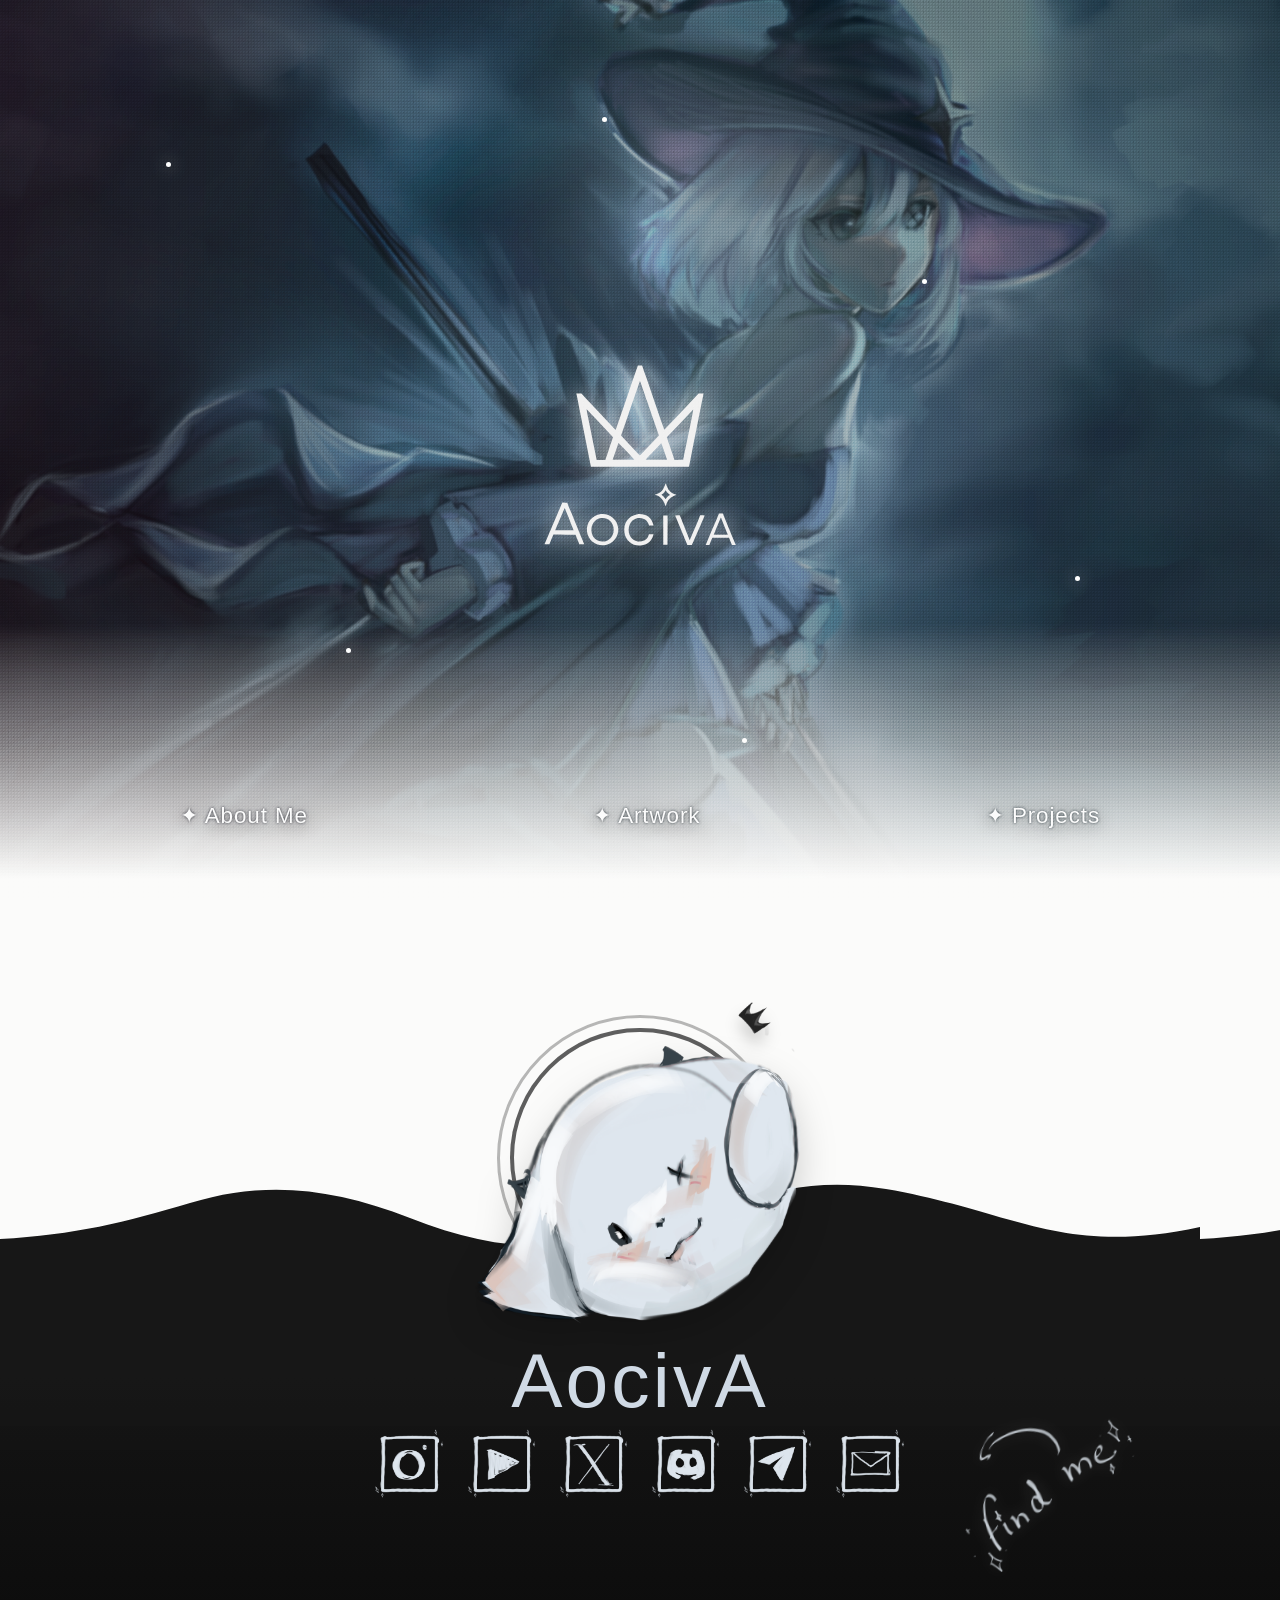
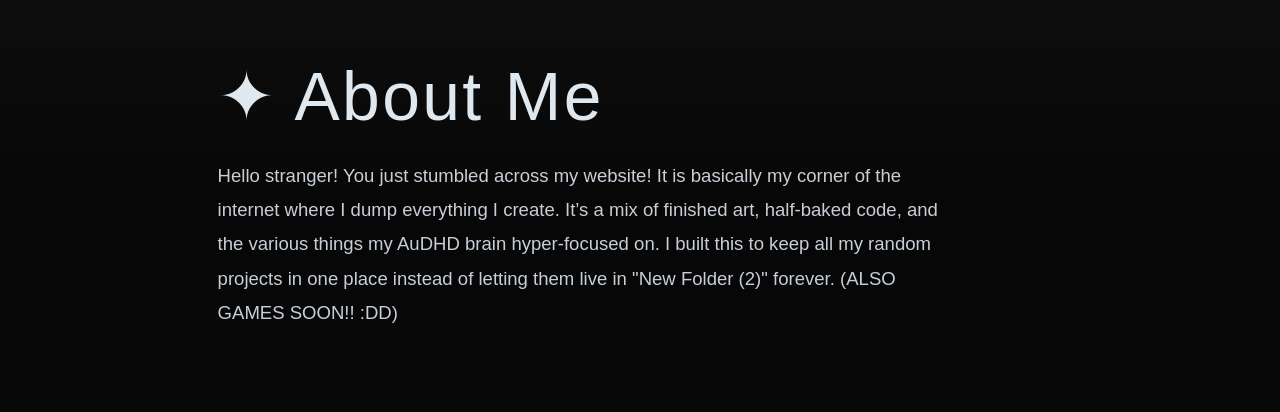
<file: index.html>
<!doctype html>
<html lang="en">
<head>
  <meta charset="utf-8">
  <meta name="viewport" content="width=device-width, initial-scale=1">
  <title>Aociva | Portfolio</title>
  <link rel="stylesheet" href="styles.css">
</head>
<body class="home-page">
  <div class="noise" aria-hidden="true"></div>
  <div class="chromatic" aria-hidden="true"></div>

  <main>
    <section class="hero" aria-label="AocivA home">
      <div class="hero-art" aria-hidden="true"></div>
      <div class="hero-veil" aria-hidden="true"></div>
      <div class="star-field" aria-hidden="true">
        <span></span><span></span><span></span><span></span><span></span><span></span>
      </div>

      <div class="brand-lockup" aria-label="AocivA logo">
        <img class="brand-logo" src="assets/aociva-logo.svg?v=3" alt="AocivA">
      </div>

      <nav class="hero-links" aria-label="Main pages">
        <a href="#about">✦ About Me</a>
        <a href="artwork.html">✦ Artwork</a>
        <a href="projects.html">✦ Projects</a>
      </nav>
    </section>

    <section class="about" id="about" aria-label="About me">
      <div class="wave-stage" aria-hidden="true">
        <div class="wave wave-one"></div>
        <div class="wave wave-two"></div>
        <div class="wave wave-three"></div>
        <div class="wave wave-four"></div>
      </div>

      <div class="profile-float" aria-label="AocivA profile">
        <div class="profile-ring" aria-hidden="true"></div>
        <img class="profile-bear" src="assets/Profile.PNG" alt="AocivA bear profile">
        <img class="profile-crown" src="assets/Crown.PNG" alt="">
      </div>

      <section class="find-me" aria-label="Find me online">
        <h2>AocivA</h2>
        <div class="social-row">
          <a href="https://www.instagram.com/aociva/" aria-label="Instagram" target="_blank" rel="noreferrer"><img src="assets/LogoInstagram.PNG" alt=""></a>
          <a href="https://www.youtube.com/@Aociva" aria-label="YouTube" target="_blank" rel="noreferrer"><img src="assets/LogoYoutube.PNG" alt=""></a>
          <a href="https://x.com/Aociva" aria-label="X" target="_blank" rel="noreferrer"><img src="assets/LogoX.PNG" alt=""></a>
          <a href="https://discord.gg/WdDStcxfYg" aria-label="Discord" target="_blank" rel="noreferrer"><img src="assets/LogoDiscord.PNG" alt=""></a>
          <a href="https://t.me/Aocivx" aria-label="Telegram" target="_blank" rel="noreferrer"><img src="assets/LogoTelegram.PNG" alt=""></a>
          <a href="mailto:aociva@gmail.com" aria-label="Email"><img src="assets/LogoEmail.PNG" alt=""></a>
        </div>
        <img class="find-me-arrow" src="assets/FindMe.PNG" alt="Find me">
      </section>

      <article class="about-copy">
        <h1>✦ About Me</h1>
        <p>
          Hello stranger! You just stumbled across my website! It is basically my corner of the internet where I dump everything I create. It’s a mix of finished art, half-baked code, and the various things my AuDHD brain hyper-focused on. I built this to keep all my random projects in one place instead of letting them live in "New Folder (2)" forever. (ALSO GAMES SOON!! :DD)
        </p>
      </article>
    </section>
  </main>

  <script src="script.js"></script>
</body>
</html>
</file>
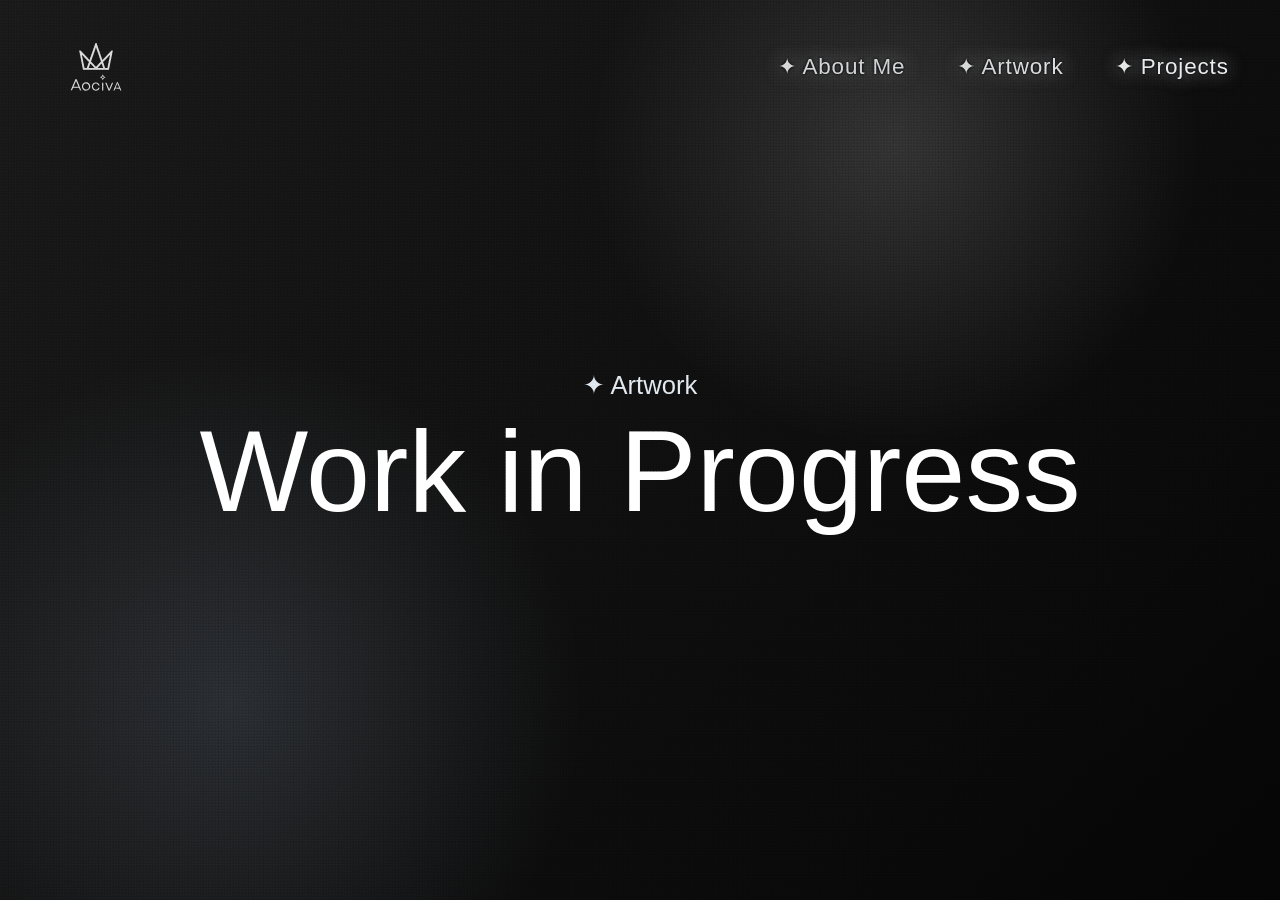
<file: artwork.html>
<!doctype html>
<html lang="en">
<head>
  <meta charset="utf-8">
  <meta name="viewport" content="width=device-width, initial-scale=1">
  <title>Artwork | AocivA</title>
  <link rel="stylesheet" href="styles.css">
</head>
<body class="inner-page">
  <div class="noise" aria-hidden="true"></div>
  <header class="page-header">
    <a class="mini-logo" href="index.html" aria-label="AocivA home">
      <img src="assets/aociva-logo.svg?v=3" alt="AocivA">
    </a>
    <nav aria-label="Primary">
      <a href="index.html#about">✦ About Me</a>
      <a href="artwork.html">✦ Artwork</a>
      <a href="projects.html">✦ Projects</a>
    </nav>
  </header>
  <main class="wip-page">
    <p>✦ Artwork</p>
    <h1>Work in Progress</h1>
  </main>
</body>
</html>
</file>
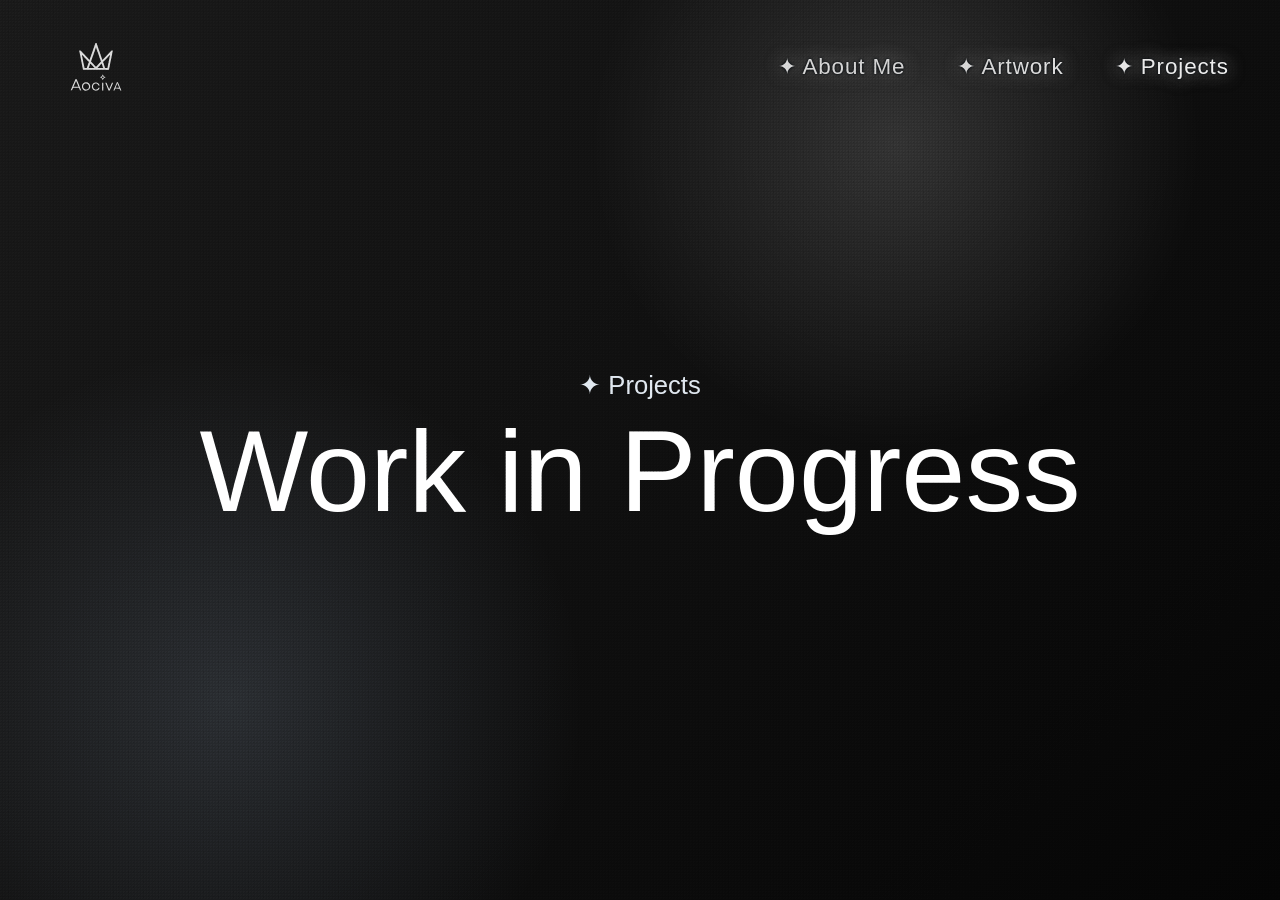
<file: projects.html>
<!doctype html>
<html lang="en">
<head>
  <meta charset="utf-8">
  <meta name="viewport" content="width=device-width, initial-scale=1">
  <title>Projects | AocivA</title>
  <link rel="stylesheet" href="styles.css">
</head>
<body class="inner-page">
  <div class="noise" aria-hidden="true"></div>
  <header class="page-header">
    <a class="mini-logo" href="index.html" aria-label="AocivA home">
      <img src="assets/aociva-logo.svg?v=3" alt="AocivA">
    </a>
    <nav aria-label="Primary">
      <a href="index.html#about">✦ About Me</a>
      <a href="artwork.html">✦ Artwork</a>
      <a href="projects.html">✦ Projects</a>
    </nav>
  </header>
  <main class="wip-page">
    <p>✦ Projects</p>
    <h1>Work in Progress</h1>
  </main>
</body>
</html>
</file>
<file: styles.css>
:root {
  color-scheme: light;
  --ink: #101010;
  --water: #171717;
  --water-deep: #070707;
  --paper: #fbfbfa;
  --white: #ffffff;
  --silver: #dfe7ef;
}

* {
  box-sizing: border-box;
}

html {
  scroll-behavior: smooth;
}

body {
  margin: 0;
  min-width: 320px;
  font-family: "Century Gothic", "Avenir Next", "Segoe UI", Arial, sans-serif;
  color: var(--white);
  background: var(--paper);
  overflow-x: hidden;
}

a {
  color: inherit;
  text-decoration: none;
}

.noise,
.chromatic {
  position: fixed;
  inset: 0;
  z-index: 100;
  pointer-events: none;
}

.noise {
  opacity: .14;
  mix-blend-mode: overlay;
  background-image:
    radial-gradient(circle at 20% 30%, rgba(255,255,255,.9) 0 1px, transparent 1px),
    radial-gradient(circle at 70% 40%, rgba(0,0,0,.85) 0 1px, transparent 1px);
  background-size: 3px 3px, 5px 5px;
  filter: contrast(190%);
  animation: noiseShift .28s steps(2) infinite;
}

.chromatic {
  opacity: .18;
  mix-blend-mode: screen;
  background:
    linear-gradient(90deg, rgba(255,0,80,.22), transparent 42%, rgba(0,240,255,.24));
}

.hero {
  position: relative;
  min-height: 100svh;
  display: grid;
  place-items: center;
  isolation: isolate;
  overflow: hidden;
  padding: 120px 22px 108px;
  background: var(--paper);
}

.hero::after {
  content: "";
  position: absolute;
  left: 0;
  right: 0;
  bottom: -1px;
  z-index: 6;
  height: 31vh;
  background: linear-gradient(to bottom, transparent, rgba(251,251,250,.38) 44%, var(--paper) 92%);
  pointer-events: none;
}

.hero-art {
  position: absolute;
  inset: -4%;
  z-index: 0;
  background:
    linear-gradient(90deg, rgba(0,0,0,.22), transparent 35%, rgba(255,255,255,.05)),
    url("assets/home-art.PNG") center / cover no-repeat;
  filter: saturate(.62) contrast(1.18) brightness(.72);
  transform: scale(1.04);
  animation: homeDrift 18s ease-in-out infinite alternate;
  will-change: opacity, filter, transform;
}

.hero-art::after {
  content: "";
  position: absolute;
  inset: 0;
  background:
    radial-gradient(circle at 54% 24%, rgba(255,255,255,.24), transparent 22%),
    radial-gradient(circle at 45% 63%, rgba(8,12,20,.34), transparent 42%),
    linear-gradient(90deg, rgba(255,255,255,.02), rgba(0,230,255,.11), rgba(255,0,130,.08));
  mix-blend-mode: screen;
}

.hero-veil {
  position: absolute;
  inset: 0;
  z-index: 1;
  opacity: .9;
  background:
    radial-gradient(circle at 49% 48%, transparent 0 24%, rgba(0,0,0,.34) 58%, rgba(0,0,0,.58) 100%),
    linear-gradient(180deg, rgba(255,255,255,.02), rgba(255,255,255,.1) 70%, rgba(251,251,250,.72));
}

.star-field {
  position: absolute;
  inset: 0;
  z-index: 2;
}

.star-field span {
  position: absolute;
  width: 5px;
  height: 5px;
  border-radius: 50%;
  background: #fff;
  box-shadow: 0 0 18px #fff;
  animation: twinkle 3.8s ease-in-out infinite;
}

.star-field span:nth-child(1) { left: 13%; top: 18%; animation-delay: .1s; }
.star-field span:nth-child(2) { left: 27%; top: 72%; animation-delay: .6s; }
.star-field span:nth-child(3) { left: 47%; top: 13%; animation-delay: 1.1s; }
.star-field span:nth-child(4) { left: 72%; top: 31%; animation-delay: 1.7s; }
.star-field span:nth-child(5) { left: 84%; top: 64%; animation-delay: 2.2s; }
.star-field span:nth-child(6) { left: 58%; top: 82%; animation-delay: 2.8s; }

.brand-lockup {
  position: relative;
  z-index: 4;
  width: min(340px, 46vw);
  min-width: 210px;
  pointer-events: none;
  user-select: none;
  filter:
    drop-shadow(0 0 12px rgba(255,255,255,.8))
    drop-shadow(0 0 36px rgba(190,220,255,.4));
  will-change: opacity, transform;
}

.brand-logo {
  display: block;
  width: 100%;
  height: auto;
  filter: invert(1);
}

.hero-links {
  position: absolute;
  left: 50%;
  bottom: clamp(54px, 8vh, 96px);
  z-index: 8;
  width: min(920px, calc(100% - 52px));
  display: flex;
  justify-content: space-between;
  gap: 22px;
  transform: translateX(-50%);
}

.hero-links a,
.page-header nav a {
  font-family: "Century Gothic", "Avenir Next", "Segoe UI", Arial, sans-serif;
  font-size: clamp(1.12rem, 1.75vw, 1.75rem);
  font-weight: 300;
  line-height: 1.08;
  letter-spacing: .04em;
  color: rgba(255,255,255,.98);
  text-shadow:
    0 0 3px rgba(9,16,24,.8),
    0 0 18px rgba(255,255,255,.78),
    0 2px 16px rgba(0,0,0,.74);
  transition: transform .2s ease, opacity .2s ease, filter .2s ease;
}

.hero-links a:hover,
.page-header nav a:hover {
  transform: translateY(-3px) rotate(-1deg);
  opacity: .82;
  filter: blur(.15px);
}

.about {
  position: relative;
  min-height: 122svh;
  padding: 0 clamp(20px, 5vw, 86px) 82px;
  color: var(--white);
  background: var(--paper);
  overflow: hidden;
}

.wave-stage {
  position: absolute;
  inset: 0;
  z-index: 0;
  overflow: hidden;
  background: var(--paper);
}

.wave-stage::after {
  content: "";
  position: absolute;
  inset: 34% 0 0;
  z-index: 0;
  background: linear-gradient(180deg, var(--water), var(--water-deep) 72%);
}

.wave {
  position: absolute;
  left: 0;
  width: 100%;
  height: 250px;
  background-image: url("data:image/svg+xml,%3Csvg xmlns='http://www.w3.org/2000/svg' viewBox='0 0 1200 250'%3E%3Cpath d='M0 112C75 108 126 95 190 76C265 53 333 61 410 91C488 122 555 128 639 106C731 82 787 45 886 62C1014 84 1062 130 1200 100V250H0Z' fill='%23171717'/%3E%3C/svg%3E");
  background-repeat: repeat-x;
  background-size: 1200px 250px;
  animation-name: waveMove;
  animation-timing-function: linear;
  animation-iteration-count: infinite;
}

.wave-one {
  top: 20.4%;
  z-index: 4;
  opacity: 1;
  animation-duration: 17s;
  animation-delay: 0s;
}

.wave-two {
  top: 22.5%;
  z-index: 3;
  opacity: .72;
  animation-duration: 24s;
  animation-delay: -6s;
}

.wave-three {
  top: 24.8%;
  z-index: 2;
  opacity: .46;
  animation-duration: 32s;
  animation-delay: -13s;
}

.wave-four {
  top: 27%;
  z-index: 1;
  opacity: .28;
  animation-duration: 42s;
  animation-delay: -20s;
}

.profile-float {
  position: relative;
  z-index: 5;
  width: clamp(220px, 22vw, 360px);
  aspect-ratio: 1;
  margin: 0 auto;
  top: clamp(104px, 13vh, 156px);
  animation: profileBob 5.2s ease-in-out infinite alternate;
}

.profile-ring {
  position: absolute;
  inset: 4%;
  z-index: 0;
  border: 4px solid rgba(20,20,20,.68);
  border-radius: 50%;
  background: rgba(255,255,255,.08);
}

.profile-ring::after {
  content: "";
  position: absolute;
  inset: -7%;
  border: 3px solid rgba(20,20,20,.3);
  border-radius: 50%;
}

.profile-bear {
  position: absolute;
  left: -11%;
  top: -6%;
  z-index: 3;
  width: 118%;
  height: 118%;
  object-fit: contain;
  filter: drop-shadow(0 16px 18px rgba(0,0,0,.18));
}

.profile-crown {
  position: absolute;
  z-index: 4;
  width: 31%;
  right: -4%;
  top: -14%;
  transform-origin: 50% 80%;
  filter: drop-shadow(0 10px 8px rgba(0,0,0,.22));
  animation: crownBob 3.3s ease-in-out infinite alternate;
}

.find-me {
  position: relative;
  z-index: 6;
  display: grid;
  justify-items: center;
  width: min(760px, 100%);
  margin: clamp(126px, 18vh, 188px) auto 0;
}

.find-me h2 {
  margin: 0 0 10px;
  font-family: "Century Gothic", "Avenir Next", "Segoe UI", Arial, sans-serif;
  font-size: clamp(2.4rem, 6vw, 5.5rem);
  font-weight: 300;
  line-height: .95;
  letter-spacing: .04em;
  color: rgba(225,235,247,.92);
}

.social-row {
  display: flex;
  justify-content: center;
  flex-wrap: wrap;
  gap: clamp(8px, 1.5vw, 18px);
}

.social-row a {
  display: grid;
  place-items: center;
  width: clamp(50px, 5.8vw, 78px);
  aspect-ratio: 1;
  transition: transform .2s ease, filter .2s ease;
}

.social-row a:hover {
  transform: translateY(-4px) rotate(-2deg);
  filter: drop-shadow(0 0 14px rgba(220,235,255,.5));
}

.social-row img {
  width: 100%;
  height: 100%;
  object-fit: contain;
}

.find-me-arrow {
  position: absolute;
  left: calc(50% + 310px);
  top: 42px;
  width: clamp(150px, 16vw, 245px);
  transform: rotate(-5deg);
  opacity: .9;
  filter: drop-shadow(0 0 8px rgba(255,255,255,.18));
}

.about-copy {
  position: relative;
  z-index: 3;
  width: min(820px, 100%);
  margin: clamp(120px, 18vh, 210px) auto 0 12vw;
}

.about-copy h1 {
  margin: 0 0 28px;
  font-family: "Century Gothic", "Avenir Next", "Segoe UI", Arial, sans-serif;
  font-size: clamp(2.2rem, 5.3vw, 5rem);
  font-weight: 300;
  line-height: 1;
  letter-spacing: .035em;
  color: var(--silver);
}

.about-copy p {
  max-width: 70ch;
  margin: 0;
  font-size: clamp(1rem, 1.45vw, 1.25rem);
  line-height: 1.85;
  color: rgba(226,235,244,.88);
}

.page-header {
  position: fixed;
  inset: 0 0 auto;
  z-index: 20;
  display: flex;
  align-items: center;
  justify-content: space-between;
  gap: 24px;
  padding: 22px clamp(18px, 4vw, 58px);
  mix-blend-mode: difference;
}

.mini-logo {
  display: block;
  width: 90px;
  pointer-events: auto;
}

.mini-logo img {
  display: block;
  width: 100%;
  filter: invert(1);
}

.page-header nav {
  display: flex;
  gap: clamp(18px, 4vw, 72px);
}

.inner-page {
  min-height: 100svh;
  color: var(--white);
  background:
    radial-gradient(circle at 70% 16%, rgba(255,255,255,.14), transparent 26%),
    radial-gradient(circle at 18% 78%, rgba(170,190,215,.16), transparent 28%),
    linear-gradient(135deg, #191919, #050505);
}

.wip-page {
  min-height: 100svh;
  display: grid;
  place-content: center;
  gap: 14px;
  padding: 120px 24px;
  text-align: center;
}

.wip-page p {
  margin: 0;
  font-family: "Century Gothic", "Avenir Next", "Segoe UI", Arial, sans-serif;
  font-size: clamp(1.2rem, 2vw, 2rem);
  color: var(--silver);
}

.wip-page h1 {
  margin: 0;
  font-family: "Century Gothic", "Avenir Next", "Segoe UI", Arial, sans-serif;
  font-size: clamp(3rem, 9vw, 8rem);
  font-weight: 300;
  line-height: 1;
  color: #fff;
}

@keyframes homeDrift {
  from { transform: scale(1.04) translate3d(-.8%, -.4%, 0); }
  to { transform: scale(1.09) translate3d(.8%, .6%, 0); }
}

@keyframes waveMove {
  from { background-position-x: 0; }
  to { background-position-x: -1200px; }
}

@keyframes profileBob {
  from { transform: translateY(0) rotate(-3deg); }
  to { transform: translateY(16px) rotate(3deg); }
}

@keyframes crownBob {
  from { transform: translate3d(0, 0, 0) rotate(12deg); }
  to { transform: translate3d(8px, -12px, 0) rotate(19deg); }
}

@keyframes twinkle {
  0%, 100% { opacity: .24; transform: scale(.7); }
  50% { opacity: 1; transform: scale(1.35); }
}

@keyframes noiseShift {
  from { transform: translate(0, 0); }
  to { transform: translate(1px, -1px); }
}

@media (max-width: 900px) {
  .hero-links {
    width: min(330px, calc(100% - 44px));
    display: grid;
    justify-items: center;
    gap: 16px;
    bottom: 54px;
  }

  .find-me-arrow {
    position: relative;
    left: auto;
    top: auto;
    justify-self: end;
    margin-top: -10px;
    margin-right: 4vw;
  }

  .about-copy {
    margin-left: 0;
  }

  .page-header {
    align-items: flex-start;
  }

  .page-header nav {
    display: grid;
    justify-items: end;
    gap: 8px;
  }
}

@media (max-width: 560px) {
  .brand-lockup {
    min-width: 178px;
  }

  .wave-stage::after {
    inset: 32% 0 0;
  }

  .wave-one { top: 18%; }
  .wave-two { top: 20.2%; }
  .wave-three { top: 22.6%; }
  .wave-four { top: 25%; }

  .profile-float {
    top: 86px;
    width: min(290px, 74vw);
  }

  .find-me {
    margin-top: 116px;
  }

  .social-row a {
    width: 52px;
  }
}
</file>
